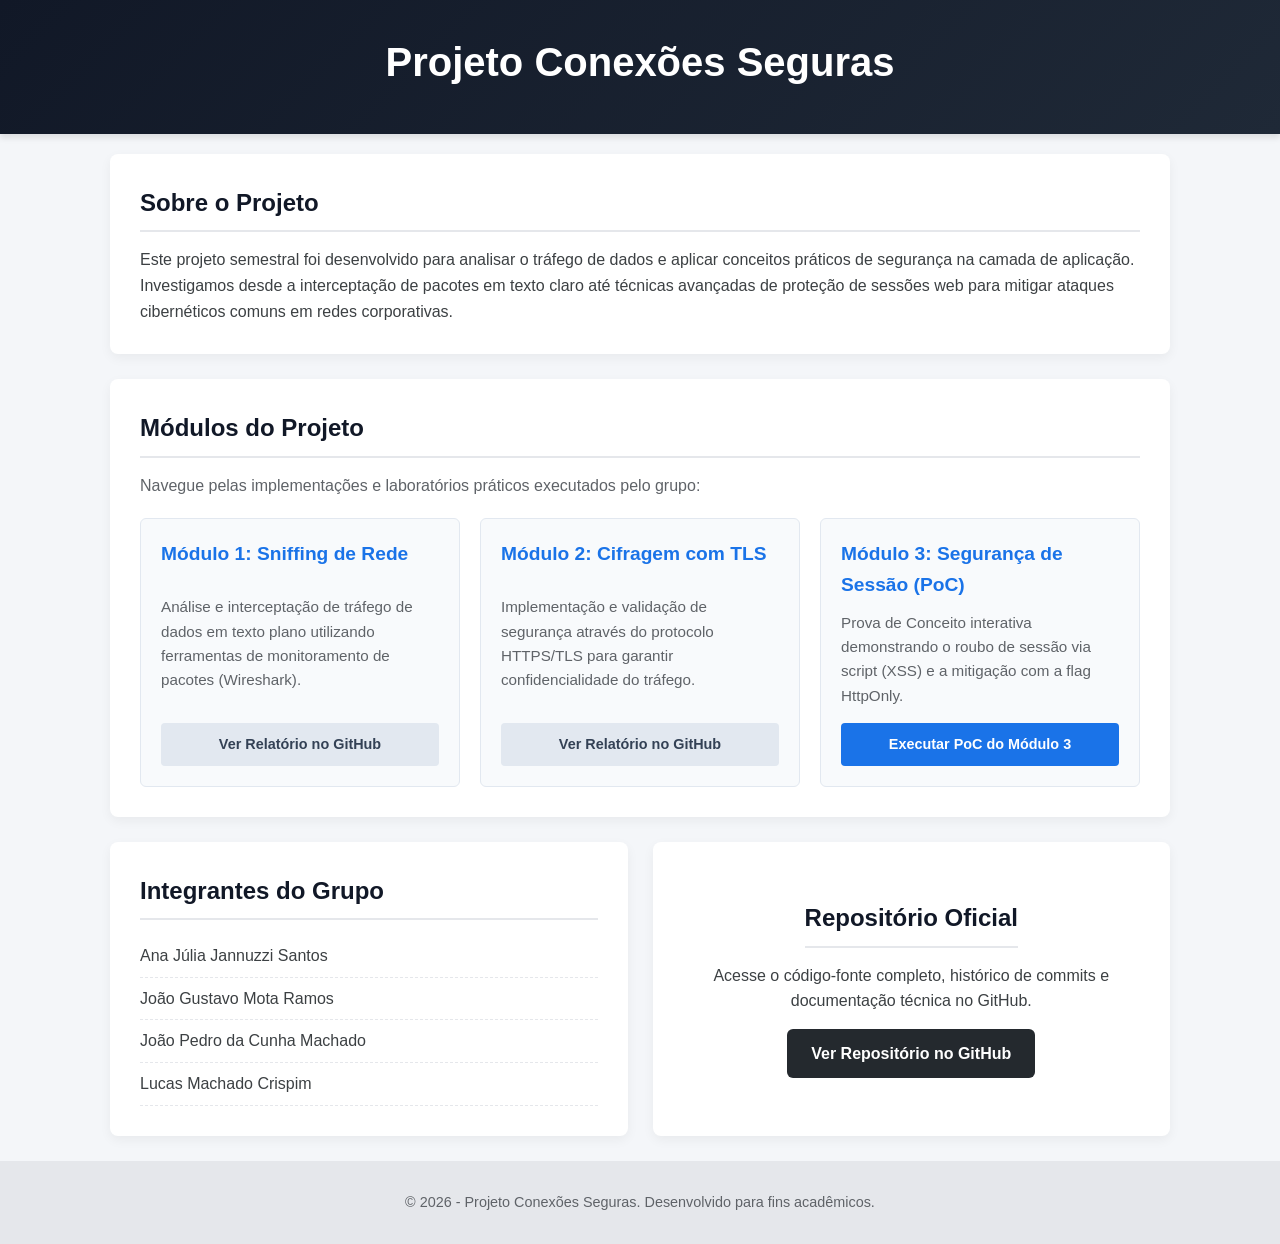
<file: index.html>
<!DOCTYPE html>
<html lang="pt-BR">
<head>
    <meta charset="UTF-8">
    <meta name="viewport" content="width=device-width, initial-scale=1.0">
    <title>Projeto Conexões Seguras - Documentação</title>
    <link rel="stylesheet" href="style.css">
</head>
<body>

    <header>
        <div class="container">
            <h1>Projeto Conexões Seguras</h1>
        </div>
    </header>

    <main class="container">
        <section class="card">
            <h2>Sobre o Projeto</h2>
            <p>Este projeto semestral foi desenvolvido para analisar o tráfego de dados e aplicar conceitos práticos de segurança na camada de aplicação. Investigamos desde a interceptação de pacotes em texto claro até técnicas avançadas de proteção de sessões web para mitigar ataques cibernéticos comuns em redes corporativas.</p>
        </section>

        <section class="card">
            <h2>Módulos do Projeto</h2>
            <p class="info-text">Navegue pelas implementações e laboratórios práticos executados pelo grupo:</p>
            
            <div class="modules-grid">
                <div class="module-item">
                    <h3>Módulo 1: Sniffing de Rede</h3>
                    <p>Análise e interceptação de tráfego de dados em texto plano utilizando ferramentas de monitoramento de pacotes (Wireshark).</p>
                    <a href="https://github.com/lucasmachadocrispim/projeto-conexoes-seguras/tree/main/modulo1-sniffing" class="btn-link" target="_blank">Ver Relatório no GitHub</a>
                </div>

                <div class="module-item">
                    <h3>Módulo 2: Cifragem com TLS</h3>
                    <p>Implementação e validação de segurança através do protocolo HTTPS/TLS para garantir confidencialidade do tráfego.</p>
                    <a href="https://github.com/lucasmachadocrispim/projeto-conexoes-seguras/tree/main/modulo2-tls" class="btn-link" target="_blank">Ver Relatório no GitHub</a>
                </div>

                <div class="module-item">
                    <h3>Módulo 3: Segurança de Sessão (PoC)</h3>
                    <p>Prova de Conceito interativa demonstrando o roubo de sessão via script (XSS) e a mitigação com a flag HttpOnly.</p>
                    <a href="modulo3-sessao/PoC_Modulo3.html" class="btn-link target-btn" target="_blank">Executar PoC do Módulo 3</a>
                </div>
            </div>
        </section>

        <div class="two-columns">
            <section class="card">
                <h2>Integrantes do Grupo</h2>
                <ul class="group-list">
                    <li>Ana Júlia Jannuzzi Santos</li>
                    <li>João Gustavo Mota Ramos</li>
                    <li>João Pedro da Cunha Machado</li>
                    <li>Lucas Machado Crispim</li>
                </ul>
            </section>

            <section class="card center-content">
                <h2>Repositório Oficial</h2>
                <p>Acesse o código-fonte completo, histórico de commits e documentação técnica no GitHub.</p>
                <a href="https://github.com/lucasmachadocrispim/projeto-conexoes-seguras" target="_blank" class="btn-git">
                    Ver Repositório no GitHub
                </a>
            </section>
        </div>
    </main>

    <footer>
        <p>&copy; 2026 - Projeto Conexões Seguras. Desenvolvido para fins acadêmicos.</p>
    </footer>

</body>
</html>
</file>
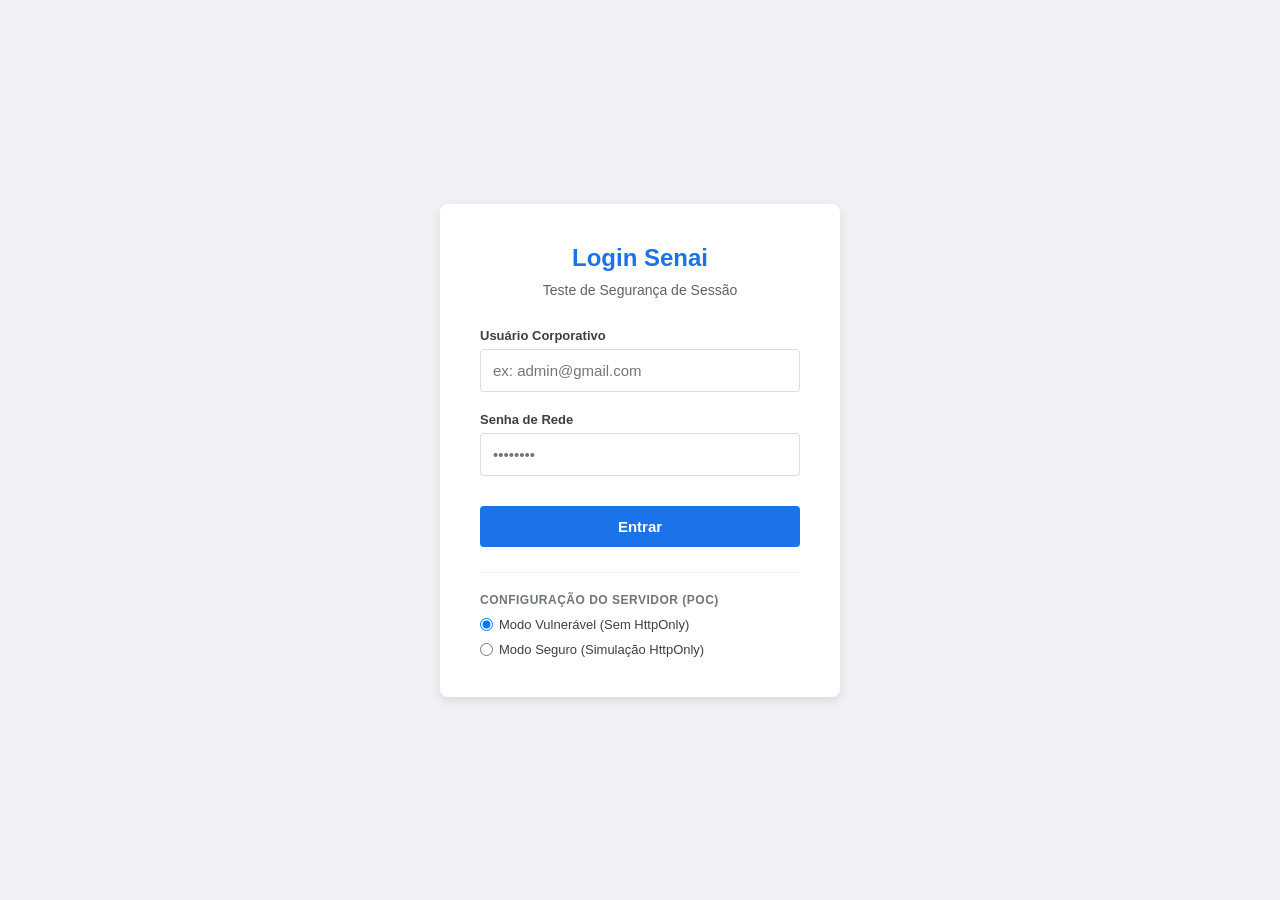
<file: modulo3-sessao/PoC_Modulo3.html>
<!DOCTYPE html>
<html lang="pt-BR">
<head>
    <meta charset="UTF-8">
    <meta name="viewport" content="width=device-width, initial-scale=1.0">
    <title>Portal Corporativo - Autenticação Segura</title>
    <link rel="stylesheet" href="PoC_Modulo3.css">
    <script src="PoC_Modulo3.js"></script>
</head>
<body>

    <div class="login-container">
        <div class="logo">Login Senai</div>
        <div class="subtitle">Teste de Segurança de Sessão</div>

        <form id="loginForm" onsubmit="efetuarLogin(event)">
            <div class="input-group">
                <label for="username">Usuário Corporativo</label>
                <input type="text" id="username" placeholder="ex: admin@gmail.com" required>
            </div>
            
            <div class="input-group">
                <label for="password">Senha de Rede</label>
                <input type="password" id="password" placeholder="••••••••" required>
            </div>

            <button type="submit" class="btn-submit">Entrar</button>
        </form>

        <div class="config-panel">
            <h4>Configuração do Servidor (PoC)</h4>
            <div class="radio-group">
                <label>
                    <input type="radio" name="seguranca" value="vulneravel" checked> 
                    Modo Vulnerável (Sem HttpOnly)
                </label>
                <label>
                    <input type="radio" name="seguranca" value="seguro"> 
                    Modo Seguro (Simulação HttpOnly)
                </label>
            </div>
        </div>
    </div>
</body>
</html>
</file>
<file: style.css>
:root {
    --bg-color: #f4f6f9;
    --card-bg: #ffffff;
    --primary: #1a73e8;
    --primary-hover: #1557b0;
    --text-color: #3c4043;
    --text-light: #5f6368;
    --accent: #0f9d58;
}

* {
    margin: 0;
    padding: 0;
    box-sizing: border-box;
    font-family: 'Segoe UI', Tahoma, Geneva, Verdana, sans-serif;
}

body {
    background-color: var(--bg-color);
    color: var(--text-color);
    line-height: 1.6;
}

.container {
    width: 100%;
    max-width: 1100px;
    margin: 0 auto;
    padding: 0 20px;
}

/* Header */
header {
    background: linear-gradient(135deg, #111827, #1f2937);
    color: white;
    padding: 30px 0;
    text-align: center;
    box-shadow: 0 4px 6px rgba(0,0,0,0.1);
    margin-bottom: 20px;
}

header h1 {
    font-size: 2.5rem;
    margin-bottom: 10px;
}

.subheader {
    color: #9ca3af;
    font-size: 1.1rem;
}

/* Cards de Conteúdo */
main {
    margin-top: 30px;
    margin-bottom: 60px;
}

.card {
    background: var(--card-bg);
    padding: 30px;
    border-radius: 8px;
    box-shadow: 0 4px 12px rgba(0,0,0,0.05);
    margin-bottom: 25px;
}

.card h2 {
    color: #111827;
    font-size: 1.5rem;
    margin-bottom: 15px;
    border-bottom: 2px solid #e5e7eb;
    padding-bottom: 8px;
}

.info-text {
    color: var(--text-light);
    margin-bottom: 20px;
}

/* Grid de Módulos */
.modules-grid {
    display: grid;
    grid-template-columns: repeat(auto-fit, minmax(300px, 1fr));
    gap: 20px;
}

.module-item {
    background: #f8fafc;
    padding: 20px;
    border-radius: 6px;
    border: 1px solid #e2e8f0;
    display: flex;
    flex-direction: column;
    justify-content: space-between;
}

.module-item h3 {
    font-size: 1.2rem;
    color: var(--primary);
    margin-bottom: 10px;
}

.module-item p {
    font-size: 0.95rem;
    color: var(--text-light);
    margin-bottom: 15px;
}

/* Botões */
.btn-link {
    display: inline-block;
    text-align: center;
    background: #e2e8f0;
    color: #334155;
    padding: 10px;
    border-radius: 4px;
    text-decoration: none;
    font-weight: 600;
    font-size: 0.9rem;
    transition: all 0.2s;
}

.btn-link:hover {
    background: #cbd5e1;
}

.target-btn {
    background: var(--primary);
    color: white;
}

.target-btn:hover {
    background: var(--primary-hover);
}

.btn-git {
    display: inline-block;
    background: #24292e;
    color: white;
    padding: 12px 24px;
    border-radius: 6px;
    text-decoration: none;
    font-weight: bold;
    margin-top: 15px;
    transition: background 0.2s;
}

.btn-git:hover {
    background: #555;
}

/* Colunas Inferiores */
.two-columns {
    display: grid;
    grid-template-columns: repeat(auto-fit, minmax(450px, 1fr));
    gap: 25px;
}

.group-list {
    list-style-type: none;
}

.group-list li {
    padding: 8px 0;
    border-bottom: 1px dashed #e5e7eb;
    color: var(--text-color);
    font-weight: 500;
}

.center-content {
    display: flex;
    flex-direction: column;
    justify-content: center;
    align-items: center;
    text-align: center;
}

/* Footer */
footer {
    text-align: center;
    padding: 30px 0;
    color: var(--text-light);
    font-size: 0.9rem;
    background: #e5e7eb;
}
</file>
<file: modulo3-sessao/PoC_Modulo3.css>
/* Configurações Gerais */
* { 
    margin: 0; 
    padding: 0; 
    box-sizing: border-box; 
    font-family: 'Segoe UI', Tahoma, Geneva, Verdana, sans-serif; 
}

body { 
    background: #f0f2f5; 
    display: flex; 
    justify-content: center; 
    align-items: center; 
    height: 100vh; 
}

/* Container do Formulário */
.login-container { 
    background: #ffffff; 
    padding: 40px; 
    border-radius: 8px; 
    box-shadow: 0 4px 12px rgba(0,0,0,0.1); 
    width: 100%; 
    max-width: 400px; 
    text-align: center; 
}

.logo { 
    font-size: 24px; 
    font-weight: bold; 
    color: #1a73e8; 
    margin-bottom: 10px; 
    display: flex; 
    align-items: center; 
    justify-content: center; 
    gap: 8px; 
}

.subtitle { 
    color: #5f6368; 
    font-size: 14px; 
    margin-bottom: 30px; 
}

/* Campos de Entrada (Inputs) */
.input-group { 
    margin-bottom: 20px; 
    text-align: left; 
}

.input-group label { 
    display: block; 
    font-size: 13px; 
    color: #3c4043; 
    font-weight: 600; 
    margin-bottom: 6px; 
}

.input-group input { 
    width: 100%; 
    padding: 12px; 
    border: 1px solid #dadce0; 
    border-radius: 4px; 
    font-size: 15px; 
    outline: none; 
    transition: border 0.2s; 
}

.input-group input:focus { 
    border-color: #1a73e8; 
}

/* Botão Conectar */
.btn-submit { 
    width: 100%; 
    padding: 12px; 
    background: #1a73e8; 
    color: white; 
    border: none; 
    border-radius: 4px; 
    font-size: 15px; 
    font-weight: bold; 
    cursor: pointer; 
    margin-top: 10px; 
    transition: background 0.2s; 
}

.btn-submit:hover { 
    background: #1557b0; 
}

/* Painel de Configuração da PoC */
.config-panel { 
    margin-top: 25px; 
    padding-top: 20px; 
    border-top: 1px solid #f1f3f4; 
    text-align: left; 
}

.config-panel h4 { 
    font-size: 12px; 
    color: #70757a; 
    text-transform: uppercase; 
    letter-spacing: 0.5px; 
    margin-bottom: 10px; 
}

.radio-group { 
    display: flex; 
    flex-direction: column; 
    gap: 10px; 
    font-size: 13px; 
    color: #3c4043; 
}

.radio-group label { 
    cursor: pointer; 
    display: flex; 
    align-items: center; 
    gap: 6px; 
}
</file>
